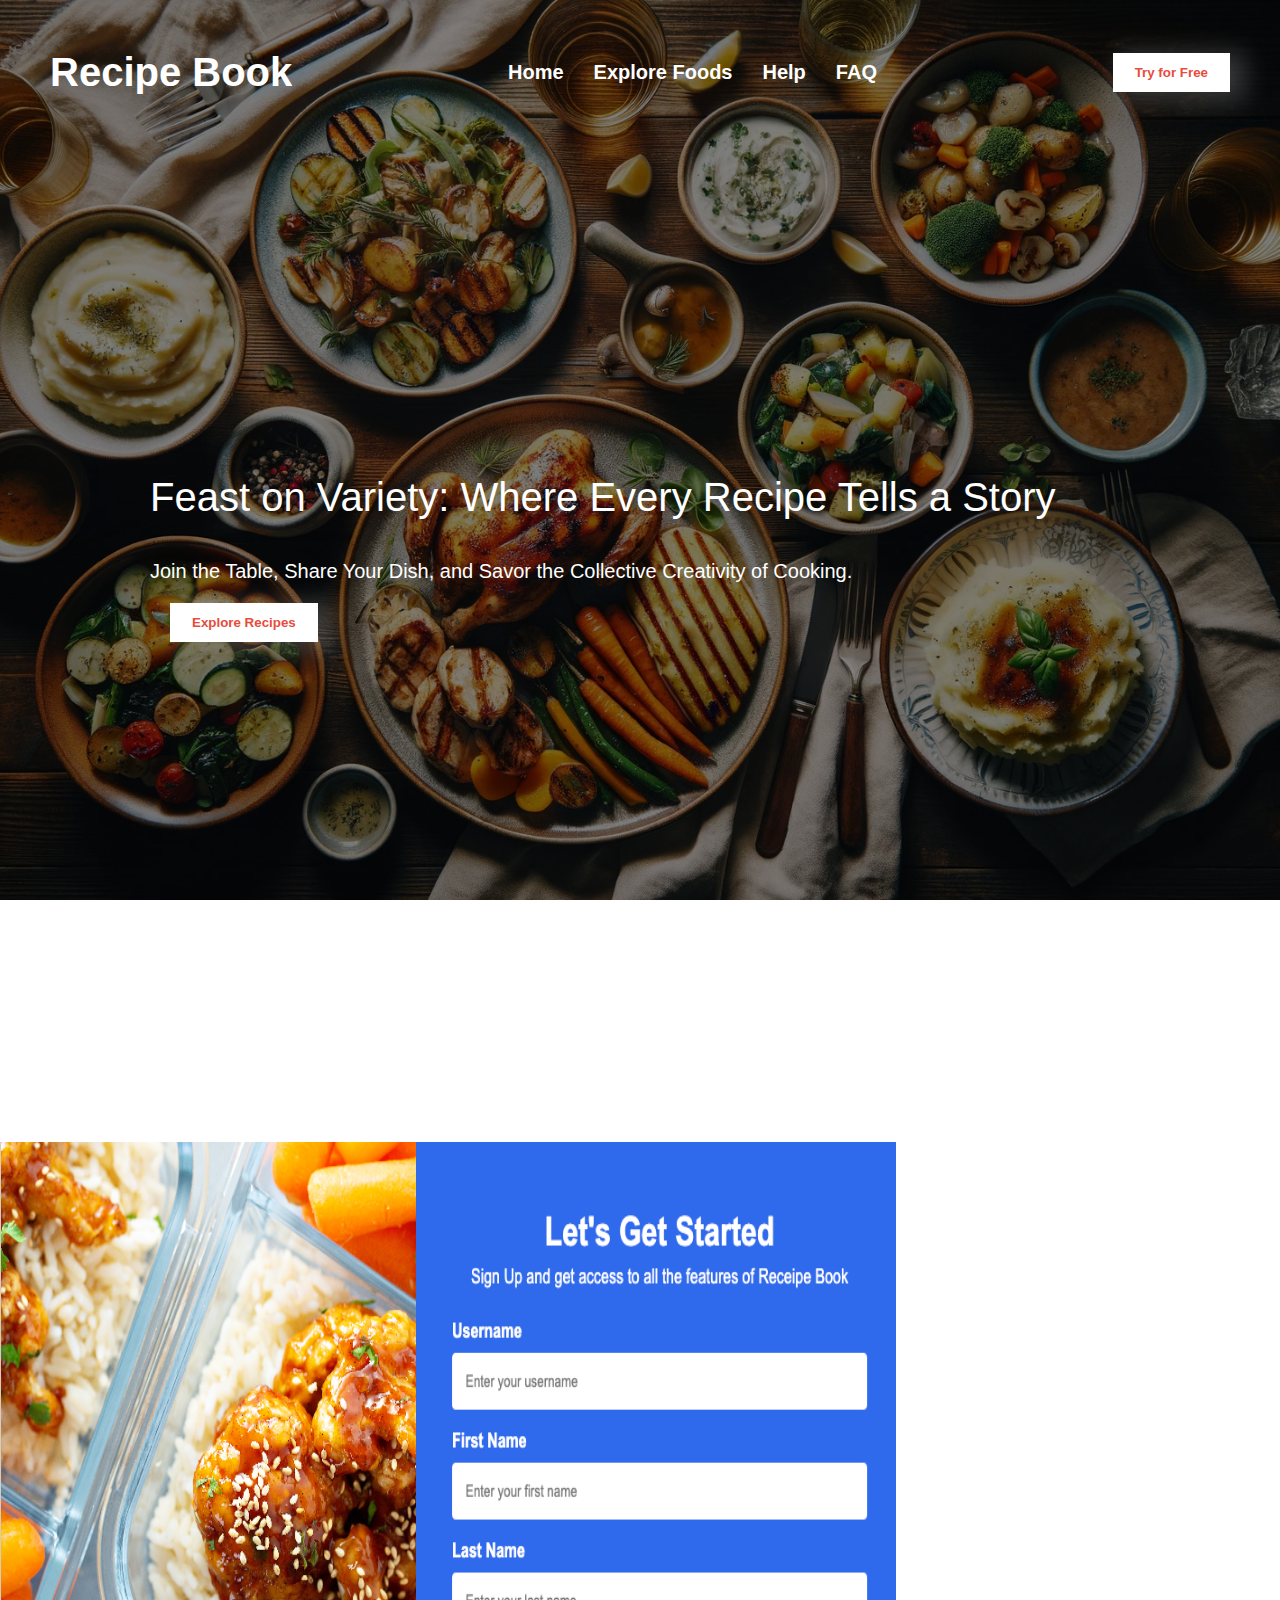
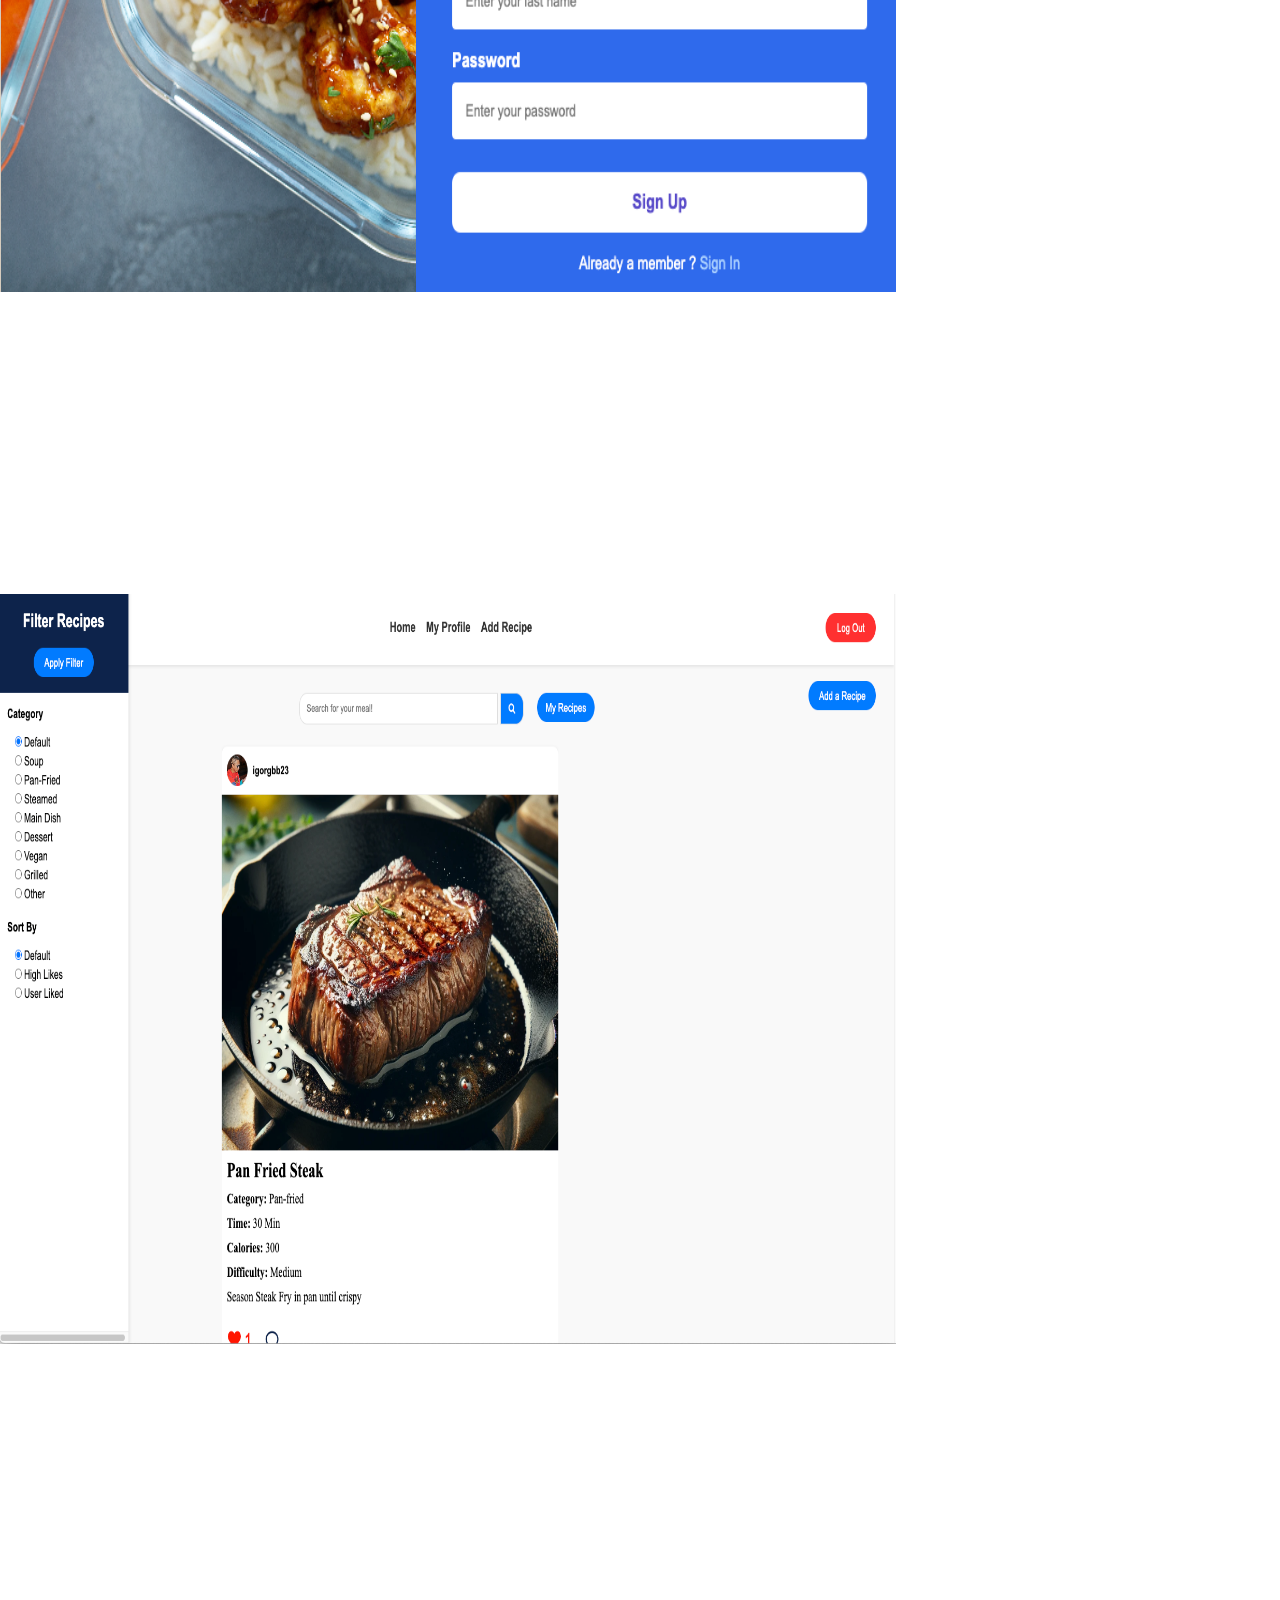
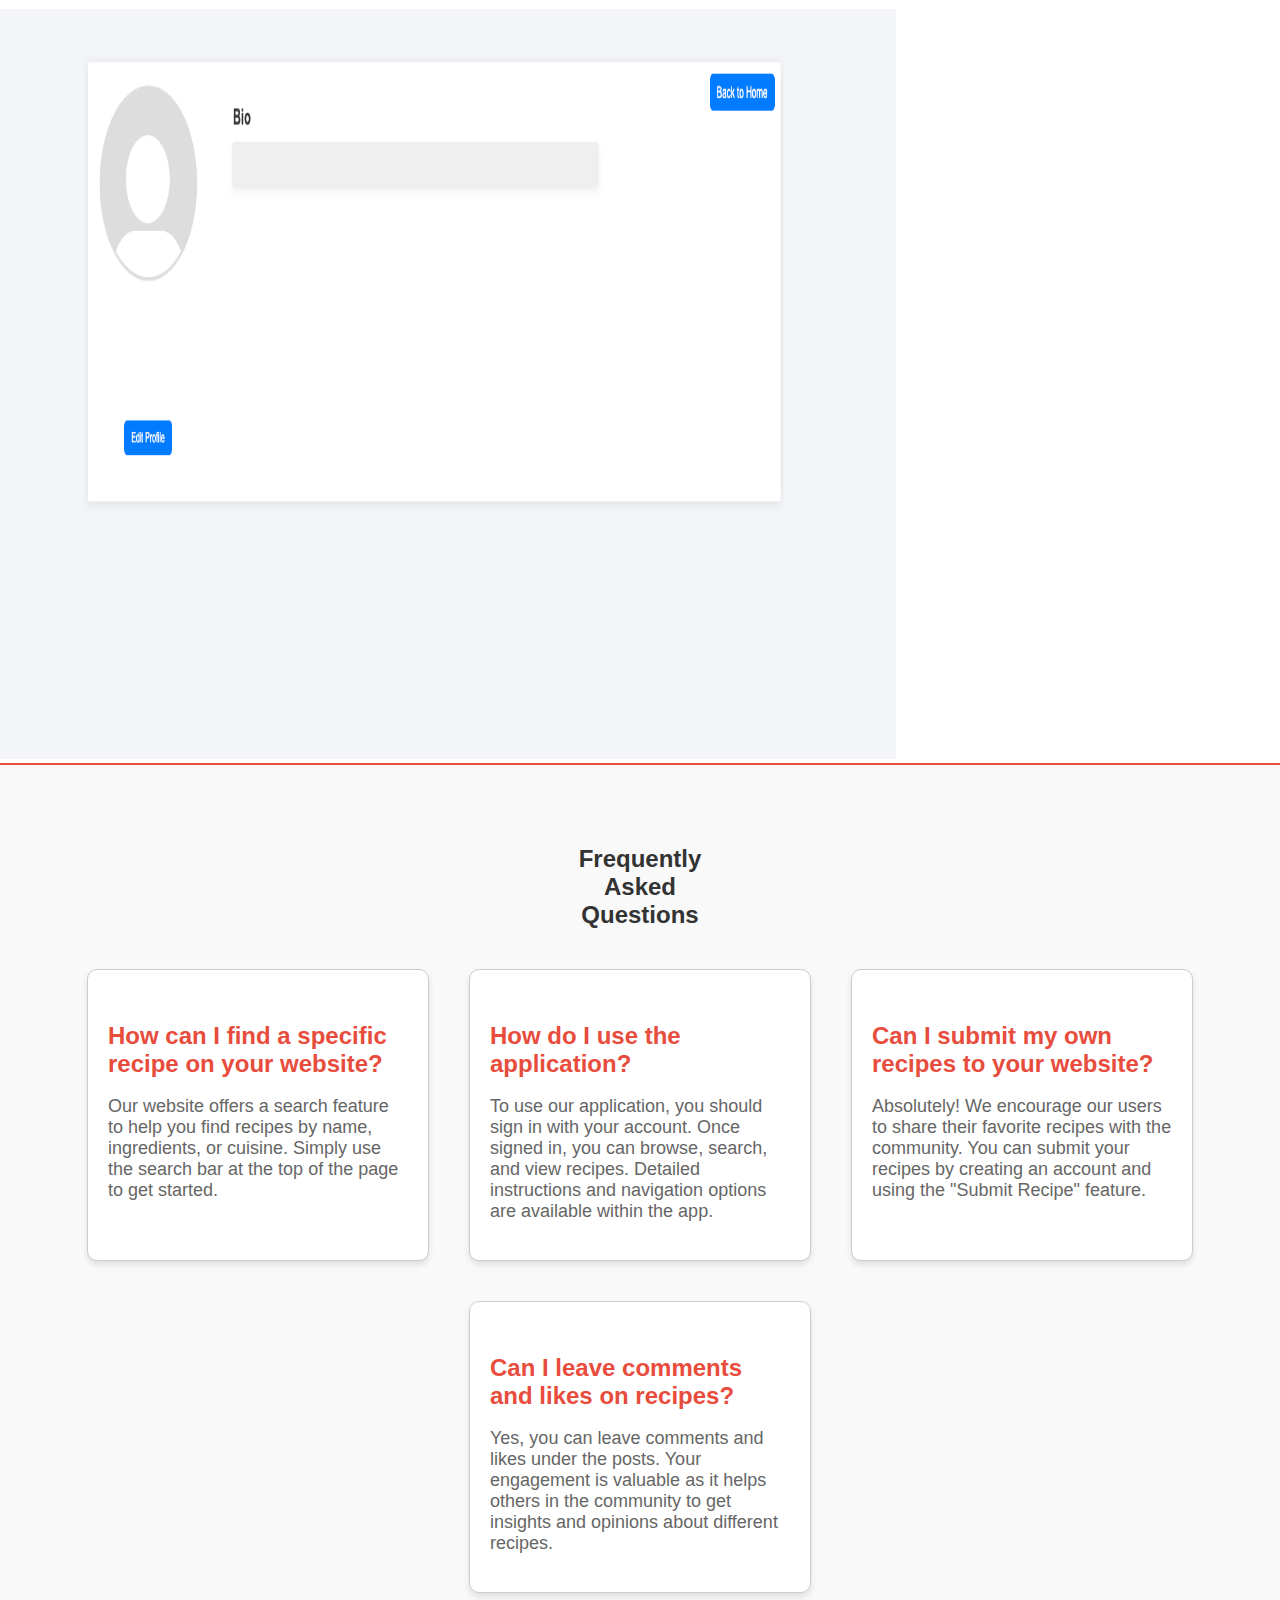
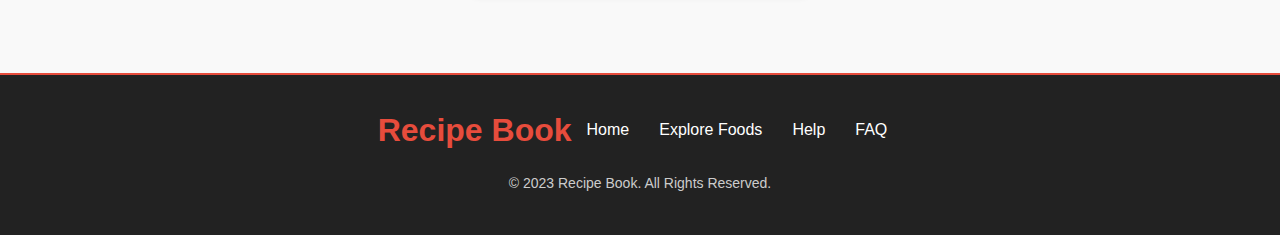
<file: recipebook/public_html/help.html>
<!-- 
Author: Igor Gabriel Bezerra Bernardon, John Ko, Khamdam Kadirov, Sherali Ozodov
Date: 12/06/2023 
Class: CSC 337
File: help.html

Description: 
  This is the help page for the Recipe Book website. It explains how to use the application. 
  It contains a header with a navigation bar, a slogan, and a button to sign up for a free trial. 
  The page also contains a section which includes instructions for users.
-->

<!DOCTYPE html>
<html lang="en">
  <head>
    <meta charset="UTF-8">
    <meta name="viewport" content="width=device-width, initial-scale=1.0">
    <title>Recipe Book</title>
    <link rel="stylesheet" href="./index.css">
  </head>
  <body>
    <div class="header-container">
      <div class="header-content">
        <div class="branding">
          <h1>Recipe Book</h1>
        </div>
        <nav class="navigation">
          <a href="./index.html">Home</a>
          <a href="./signin.html">Explore Foods</a>
          <a href="./help.html">Help</a>
          <a href="#faq">FAQ</a>
        </nav>
        <button class="button-free-trial" onclick="goSignIn()">Try for Free</button>
      </div>
      <div class="header-slogan">
        <p class="feast">Feast on Variety: Where Every Recipe Tells a Story</p>
        <p class="join">Join the Table, Share Your Dish, and Savor the Collective Creativity of Cooking.</p>
        <button class="button-explore" onclick="goSignIn()">Explore Recipes</button>
      </div>
    </div>

      <section class="instruction-section">
        <div class="instruction-content">
          <div class="instruction-top">
            <h2>Getting Started: Sign Up and Log In</h2>
            <p>
              To begin your journey with our application, the first step is to sign up. This is a simple and 
              straightforward process. You'll need to provide a few basic details:
            </p>
            <ul>
              <li>Username: Choose a unique username that will identify you on our platform.</li>
              <li>First Name and Last Name: Your real names, so we can personalize your experience.</li>
              <li>Password: Create a secure password to protect your account.</li>
            </ul>
            <p>Once you've signed up, you can log in anytime using your username and password. Logging in is your
              gateway to a world of features – view posts, create your own posts, and much more.
              Remember, your username and password are key to accessing all the fantastic features 
              we offer, so keep them safe and handy!</p>
          </div>
          <br>
          <div class="instruction-buttom">
            <div class="instruction-image-container">
              <img src="./signup-instruction.png" alt="Food Recipes" id="landingImg">
            </div>
          </div>
          <br>
          <br>

          <div class="instruction-top">
            <h2>Navigating the Home Page</h2>
            <p>
              After a successful login, you will be directed to the home page, the heart of 
              our application. Here's what you can do on the home page:
            </p>
            <ul>
              <li>Browse Recipe Posts: Explore a wide range of recipe posts shared by our vibrant community. Each post is a window into a 
                delicious culinary experience.</li>
              <li>Search for Posts: Use the search bar at the top to find specific recipes.</li>
              <li>Filter by Categories: Tailor your browsing experience by filtering recipes based on categories.</li>
              <li>Sort by Likes: Discover the most popular recipes by sorting posts by the number of likes.</li>
              <li>Add a New Recipe: Share your culinary expertise by adding a new recipe. Your contributions are
                what make our community diverse and rich in flavors.</li>
              <li>User Profile: Access your user profile to personalize your settings, view your posted recipes, and manage 
                your account details.</li>
              <li>Log Out: When you're done, easily log out of the app to keep your account secure.</li>
            </ul>
          </div>
          <br>
          <div class="instruction-buttom">
            <div class="instruction-image-container">
              <img src="./home-instruction.png" alt="Food Recipes" id="landingImg">
            </div>
          </div>
          <br>
          <br>

          <div class="instruction-top">
            <h2>Exploring the My Profile Page</h2>
            <p>
              Your personal profile is a space where you can express yourself and manage your personal information. 
              To access your profile, simply click on the "My Profile" option from the home page. Here's what you can 
              do on your profile page:
            </p>
            <ul>
              <li>Edit Profile Image: Personalize your account by adding or changing your profile image.</li>
              <li>Update First Name and Last Name: Keep your personal information up to date. 
                You can edit your first and last names anytime to reflect any changes or preferences.</li>
              <li>Craft a Short Bio: Share a bit about yourself with the community through a short bio. 
                This can be a quick introduction, your culinary interests, or anything you'd like others to know about you.</li>
            </ul>
          </div>
          <br>
          <div class="instruction-buttom">
            <div class="instruction-image-container">
              <img src="./profile-instruction.png" alt="Food Recipes" id="landingImg">
            </div>
          </div>
        </div>
      </section>

      <section class="faqs" id="faq">
        <h2 class="faq-title">Frequently Asked Questions</h2>
        <div class="faq">
          <h4>How can I find a specific recipe on your website?</h4>
          <p>Our website offers a search feature to help you find recipes by name, ingredients, or cuisine. 
            Simply use the search bar at the top of the page to get started.</p>
        </div>
        <div class="faq">
          <h4>How do I use the application?</h4>
          <p>To use our application, you should sign in with your account. Once signed in, you can browse, search, and view recipes. Detailed instructions and navigation options are available within the app.</p>
        </div>
        <div class="faq">
          <h4>Can I submit my own recipes to your website?</h4>
          <p>Absolutely! We encourage our users to share their favorite recipes with the community. You 
            can submit your recipes by creating an account and using the "Submit Recipe" feature.</p>
        </div>
        <div class="faq">
          <h4>Can I leave comments and likes on recipes?</h4>
          <p>Yes, you can leave comments and likes under the posts. Your engagement is valuable as it helps others in the community to get insights and opinions about different recipes.</p>
        </div>
      </section>      

      <footer class="footer">
        <div class="footer-content">
          <div class="footer-logo">
            <h1>Recipe Book</h1>
          </div>
          <div class="footer-links">
            <ul>
              <li><a href="index.html">Home</a></li>
              <li><a href="./signup.html">Explore Foods</a></li>
              <li><a href="./help.html">Help</a></li>
              <li><a href="#faq">FAQ</a></li>
            </ul>
          </div>
        </div>
        <div class="footer-bottom">
          <p>&copy; 2023 Recipe Book. All Rights Reserved.</p>
        </div>
      </footer>

      <script>
        function goSignIn() {
          window.location.href = "./signin.html"
        }

        function goSignUp() {

        }
      </script>
  </body>
</html>
</file>
<file: recipebook/public_html/index.css>
/* Reset some default styles */
/*
Authors: Sherali Ozodov, Khamdam Kadirov, Igor Gabriel Bezerra Bernardon, John Ko
Date: 12/06/2023 
Class: CSC 337
File: script.js

Description: The styling for the landing page (index.html) is stored here.
*/

body {
	font-family: 'Roboto', sans-serif;
  margin: 0;
  padding: 0;
  background: url('landing2.png') no-repeat center center/cover;
  position: relative;
  color: white;
  height: 900px;
}

/* Header container */
.header-container {
  position: relative;
  height: 800px;
  font-size: 20px;
  padding: 50px;
}

/* Header content */
.header-content {
  position: relative;
  display: flex;
  justify-content: space-between;
  align-items: center;
}

/* Branding style */
.branding h1 {
  margin: 0;
  font-family: 'Roboto', sans-serif;
}

/* Navigation styles */
.navigation {
  display: flex;
}

.navigation a {
  margin: 0 15px;
  text-decoration: none;
  color: white;
  font-weight: bold;
}

.navigation a:hover {
  color: #e74c3c; 
}

/* Button styles */
.button-free-trial, .button-explore {
  background-color: white;
  color: #e74c3c; 
  border: 2px solid white;
  padding: 10px 20px;
  margin-left: 20px;
  cursor: pointer;
  font-weight: bold;
  box-shadow: 10px 4px 25px 5px rgba(245, 245, 245, 0.2);
  transition: background-color 0.3s ease, color 0.3s ease; 
}

.button-free-trial:hover, .button-explore:hover {
  background-color: #c0392b; 
  color: white; 
  border-color: #c0392b; 
}

/* Header slogan styles */
.header-slogan {
  text-align: left;
  margin-top: 380px;
  padding-left: 100px;
  font-family: 'Roboto', sans-serif;
}

/* Darkened overlay on the background image */
body::before {
  content: "";
  position: absolute;
  top: 0;
  right: 0;
  bottom: 0;
  left: 0;
  background: rgba(0, 0, 0, 0.5);
  z-index: -1;
}

/* Feast class styles */
.feast {
  font-size: 40px;
}

/* Stats section styles */
.stats-section {
  background-color: #c0392b;
  color: white;
  text-align: center;
  padding: 40px 0;
  font-family: 'Roboto', sans-serif;
}

/* Stats container styles */
.stats-container {
  display: flex;
  justify-content: space-around;
  align-items: center;
}

/* Stat styles */
.stat {
  flex: 1;
  padding: 10px;
}

.stat h4 {
  font-size: 26px;
  margin: 0;
}

.stat p {
  font-size: 20px;
  margin: 0;
}

/* Styles for the "FAQs" section */
.faqs {
  background-color: #f9f9f9;
  padding: 60px 0;
  border-top: 2px solid #e74c3c;
  border-bottom: 2px solid #e74c3c;
  text-align: center;
  display: flex;
  flex-wrap: wrap; 
  justify-content: center;
}

/* Style for each FAQ item */
.faq {
  max-width: 300px;
  text-align: left;
  background-color: #fff;
  border: 1px solid #ccc;
  border-radius: 10px;
  box-shadow: 0 4px 6px rgba(0, 0, 0, 0.1);
  padding: 20px;
  margin: 20px;
  transition: transform 0.2s ease-in-out;
}

.faq-title {
  text-align: center;
  padding-left: 600px;
  padding-right: 600px;
  font-size: 24px;
  margin-bottom: 20px;
  color: #333; 
}

.faq:hover {
  transform: scale(1.05); 
}

.faq h4 {
  font-size: 24px;
  margin-bottom: 10px;
  color: #e74c3c;
  font-family: 'Your Custom Font', sans-serif; 
}

.faq p {
  font-size: 18px;
  color: #666;
  font-family: 'Your Custom Font', sans-serif; 
}

/* Style for the "Explore More" button */
.explore-more-button {
  text-align: center;
  margin-top: 30px;
}

.explore-more-button .button-explore {
  background-color: #e74c3c;
  color: white;
  border: none;
  padding: 15px 30px;
  font-weight: bold;
  cursor: pointer;
  transition: background-color 0.3s ease, color 0.3s ease;
}

.explore-more-button .button-explore:hover {
  background-color: #c0392b;
}

/* Styles for the "Discover Section" */
.discover-section {
  background-color: #f9f9f9;
  padding: 60px 0;
  border-top: 2px solid #e74c3c;
  border-bottom: 2px solid #e74c3c;
}

.discover-content {
  display: flex;
  justify-content: space-between;
  align-items: center;
}

.discover-left {
  flex: 1;
  text-align: left;
  padding-left: 200px;
}

.discover-left h2 {
  font-size: 30px;
  color: #e74c3c;
  padding-bottom: 10px;
}

.discover-left p {
  font-size: 18px;
  color: #333;
  margin-bottom: 30px;
}

.discover-left ul {
  list-style-type: none;
  padding: 0;
}

.discover-left li {
  font-size: 18px;
  margin-bottom: 10px;
  color: #333;
}

.discover-left li::before {
  content: "✓ ";
  color: #e74c3c;
}

.discover-right {
  flex: 1;
  text-align: center;
}

/* Style for the image container */
.image-container {
  border-radius: 20px;
  overflow: hidden;
}

.image-container img {
  max-width: 100%;
  border-radius: 20px; 
}

/* Footer styles */
.footer {
  background-color: #222;
  color: white;
  padding: 30px 0;
  text-align: center;
}

.footer-content {
  display: flex;
  justify-content: center;
  align-items: center;
}

.footer-logo h1 {
  margin: 0;
  font-size: 32px;
  color: #e74c3c; 
}

.footer-links ul {
  list-style-type: none;
  padding: 0;
  display: flex;
}

.footer-links ul li {
  margin: 0 15px; 
}

.footer-links a {
  text-decoration: none;
  color: white;
  font-size: 16px;
  transition: color 0.3s ease;
}

.footer-links a:hover {
  color: #e74c3c; 
}

.footer-bottom {
  margin-top: 20px;
}

.footer-bottom p {
  font-size: 14px;
  color: #ccc;
}

#landingImg {
  width: 70%;
  height: 750px;
}
</file>
